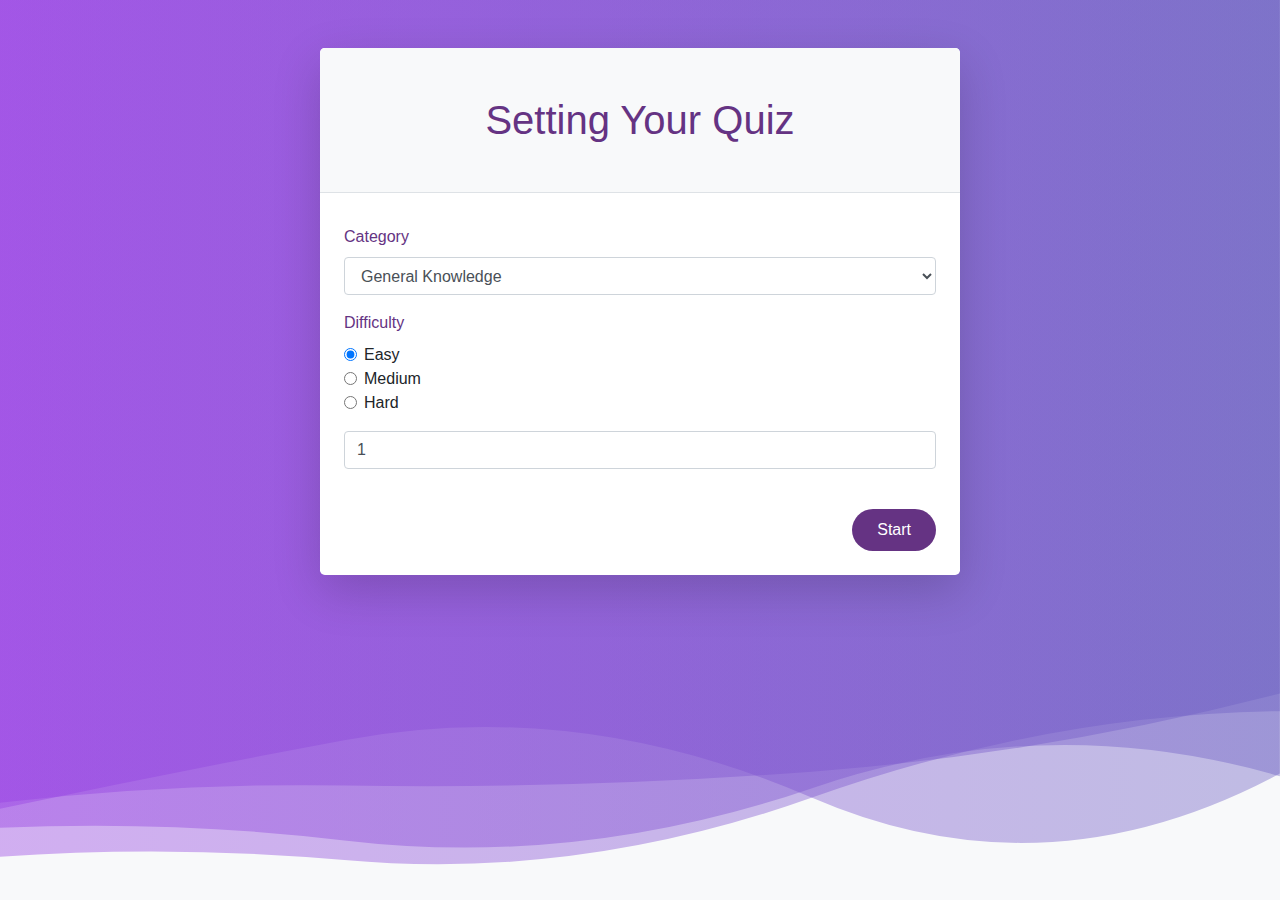
<file: index.html>
<!DOCTYPE html>
<html lang="en">
<!-- /// <reference path="../typings/globals/jquery/index.d.ts" />
 -->
<head>
    <title>Quiz form</title>
    <link rel="stylesheet" href="css/bootstrap.min.css">
    <link rel="stylesheet" href="css/style.css">
</head>

<body class="bg-light py-5">
    <section id="setting">
        <div class="bg-white overflow-auto w-50 m-auto shadow-lg  rounded-lg">
            <h1 class="text-center text-spec py-5 bg-light border-bottom">Setting Your Quiz</h1>
            <div class="p-4">
                <div class="form-group">
                    <label for="category" class="text-spec">Category</label>
                    <select id="category" class="form-control" name="category">
                        <option value="9">General Knowledge</option>
                        <option value="27">Animals</option>
                        <option value="15">Video Games</option>
                        <option value="23">History</option>
                        <option value="21">Sports</option>
                        <option value="18">Science: Computers</option>
                    </select>
                </div>
                <div class="form-group">
                    <label for="difficulty" class="text-spec"> Difficulty</label>
                    <div class="form-check" id="difficulty">

                        <label class="form-check-label">
                            <input type="radio" class="form-check-input" name="difficulty" id="easy" value="easy"
                                checked>
                            Easy
                        </label>
                    </div>
                    <div class="form-check">
                        <label class="form-check-label">
                            <input type="radio" class="form-check-input" name="difficulty" id="medium" value="medium">
                            Medium
                        </label>
                    </div>
                    <div class="form-check">
                        <label class="form-check-label">
                            <input type="radio" class="form-check-input" name="difficulty" id="hard" value="hard">
                            Hard
                        </label>
                    </div>

                </div>
                <div class="form-group">
                    <input type="number" class="form-control" name="numberOfQuestions" id="numberOfQuestions" aria-describedby="helpId"
                        placeholder="Number Of questions"  required min="1" max="5" value="1">
                </div>
                <button id="startBtn" class="btn float-right py-2 px-4 bg-spec rounded-pill text-white my-4">Start
                </button>
            </div>
        </div>
    </section>
    <section id="quiz">
        <div class="bg-white w-50 m-auto shadow-lg rounded-lg  overflow-auto">
            <div class="p-3 bg-light border-bottom overflow-auto">
                <h1 class="text-spec text-center">Quiz</h1>
                <span class="float-right bg-spec rounded-pill text-white p-2 "><span id="currentQuestion"></span> Of <span
                        id="totalNumberOfQuestions"></span> Question</span>

                <span id="inCorrect" class="btn btn-danger float-left">InCorrect</span>
                <span id="Correct" class="btn btn-success float-left">Correct</span>
                <div class="clearFix"></div>

            </div>

            <div class="p-4 text-spec">
                <h5 class="d-inline">Q: </h5>
                <h5 id="question" class="d-inline"></h5>
                <div id="rowAnswer"></div>
                <div id="alert" class="alert alert-danger mt-3">Please Choose Your Answer</div>
                <button class="btn float-right py-2 px-4 bg-spec rounded-pill text-white my-4" id="next">Submit</button>
            </div>
        </div>
    </section>
    <section id="finish">
        <div class="bg-white w-50 m-auto shadow-lg rounded overflow-auto text-center">
            <h1 class=" text-spec py-5 bg-light border-bottom">fininsh</h1>
            <div class="p-4">
                <h5 class=" text-spec">score</h5>
                <h4 class=" text-spec" id="score"></h4>
                <button class="btn float-right py-2 px-4 bg-spec rounded-pill text-white my-4" id="tryBtn">Try
                    Again?</button>
            </div>
        </div>
    </section>


    <script src="js/jquery-3.2.1.min.js"></script>
    <script src="js/popper.js"></script>
    <script src="js/bootstrap.min.js"></script>
    <script src="js/main.js" type="module" ></script>
</body>

</html>
</file>
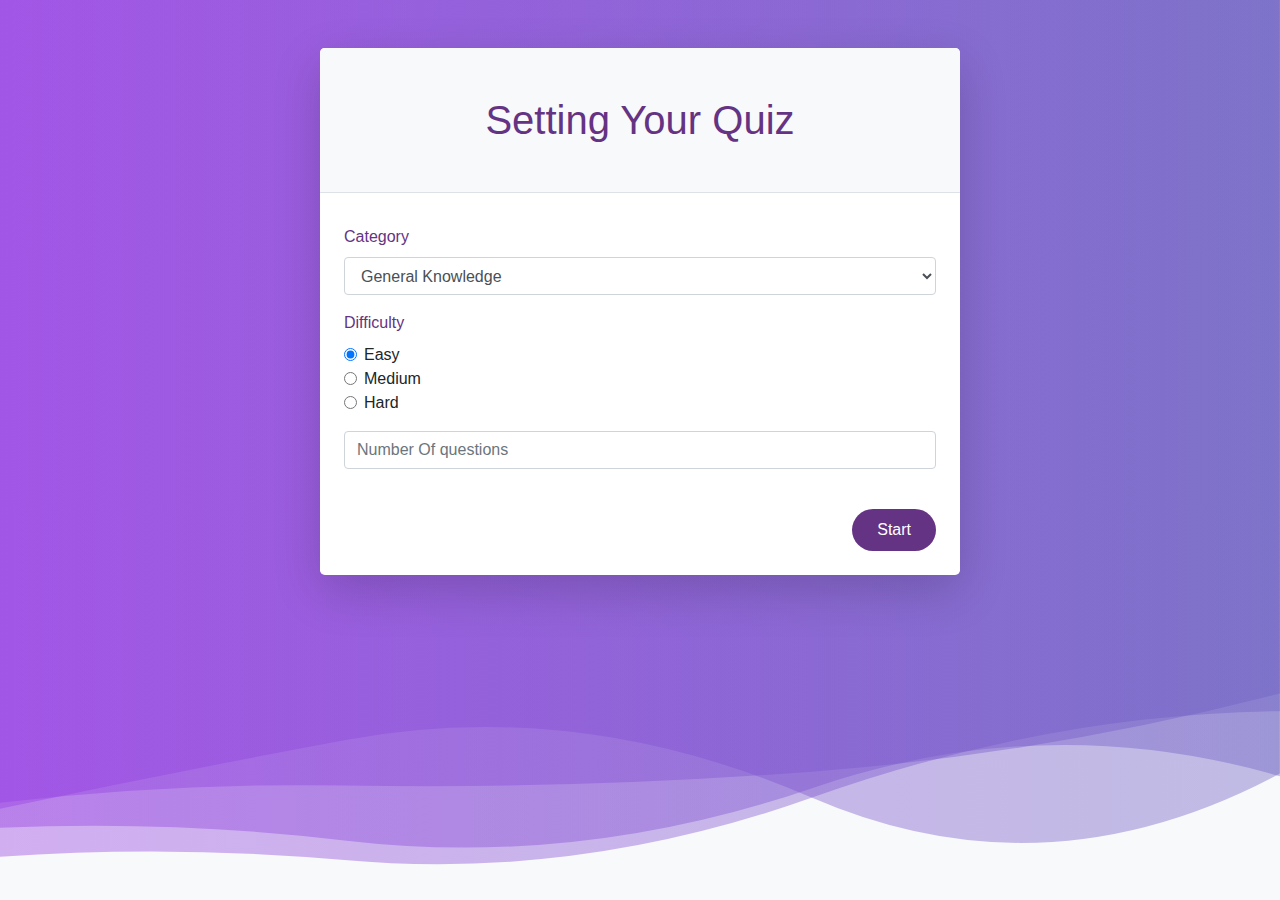
<file: js/Quiz Project/index.html>
<!DOCTYPE html>
<html lang="en">
<!-- /// <reference path="../typings/globals/jquery/index.d.ts" />
 -->
<head>
    <title>Workshop 3</title>
    <link rel="stylesheet" href="css/bootstrap.min.css">
    <link rel="stylesheet" href="css/style.css">
</head>

<body class="bg-light py-5">

    <section id="setting">

        <div class="bg-white overflow-auto w-50 m-auto shadow-lg  rounded-lg">
            <h1 class="text-center text-spec py-5 bg-light border-bottom">Setting Your Quiz</h1>
            <div class="p-4">
                <div class="form-group">
                    <label for="category" class="text-spec">Category</label>
                    <select id="category" class="form-control" name="category">
                        <option value="9">General Knowledge</option>
                        <option value="27">Animals</option>
                        <option value="15">Video Games</option>
                        <option value="23">History</option>
                        <option value="21">Sports</option>
                        <option value="18">Science: Computers</option>
                    </select>
                </div>
                <div class="form-group">
                    <label for="difficulty" class="text-spec"> Difficulty</label>
                    <div class="form-check" id="difficulty">

                        <label class="form-check-label">
                            <input type="radio" class="form-check-input" name="difficulty" id="easy" value="easy"
                                checked>
                            Easy
                        </label>
                    </div>
                    <div class="form-check">
                        <label class="form-check-label">
                            <input type="radio" class="form-check-input" name="difficulty" id="medium" value="medium">
                            Medium
                        </label>
                    </div>
                    <div class="form-check">
                        <label class="form-check-label">
                            <input type="radio" class="form-check-input" name="difficulty" id="hard" value="hard">
                            Hard
                        </label>
                    </div>

                </div>
                <div class="form-group">
                    <input type="number" class="form-control" name="" id="numberOfQuestions" aria-describedby="helpId"
                        placeholder="Number Of questions" required>
                </div>
                <button id="startBtn" class="btn float-right py-2 px-4 bg-spec rounded-pill text-white my-4">Start
                </button>
            </div>
        </div>
    </section>



    <section id="quiz">
        <div class="bg-white w-50 m-auto shadow-lg rounded-lg  overflow-auto">
            <div class="p-3 bg-light border-bottom overflow-auto">
                <h1 class="text-spec text-center">Quiz</h1>
                <span class="float-right bg-spec rounded-pill text-white p-2 "><span id="currentQuestion"></span> Of <span
                        id="totalNumberOfQuestions"></span> Question</span>

                <span id="inCorrect" class="btn btn-danger float-left">InCorrect</span>
                <span id="Correct" class="btn btn-success float-left">Correct</span>
                <div class="clearFix"></div>

            </div>

            <div class="p-4 text-spec">
                <h5 class="d-inline">Q: </h5>
                <h5 id="question" class="d-inline"></h5>
                <div id="rowAnswer"></div>
                <div id="alert" class="alert alert-danger mt-3">Please Choose Your Answer</div>
                <button class="btn float-right py-2 px-4 bg-spec rounded-pill text-white my-4" id="next">Submit</button>
            </div>
        </div>
    </section>



    <section id="finish">

        <div class="bg-white w-50 m-auto shadow-lg rounded overflow-auto text-center">
            <h1 class=" text-spec py-5 bg-light border-bottom">fininsh</h1>
            <div class="p-4">
                <h5 class=" text-spec">score</h5>
                <h4 class=" text-spec" id="score"></h4>
                <button class="btn float-right py-2 px-4 bg-spec rounded-pill text-white my-4" id="tryBtn">Try
                    Again?</button>
            </div>
        </div>
    </section>


    <script src="js/jquery-3.2.1.min.js"></script>
    <script src="js/popper.js"></script>
    <script src="js/bootstrap.min.js"></script>
    <script src="js/main.js" type="module" ></script>
</body>

</html>
</file>
<file: css/style.css>
#quiz,#finish,#Correct,#inCorrect
{
    display: none;
    
    
}
body{
    font-family: 'Segoe UI', Tahoma, Geneva, Verdana, sans-serif;
    /* //background-image: linear-gradient(to left, #aa2ff2, #9e45f7, #9354fb, #8861fd, #7e6cfe); */
background-image: url(../images/Wave-100s-1366px\ \(2\).svg);
background-size: cover;
background-repeat: no-repeat;
background-position: right;
height: 100vh;
}
.text-spec
{
    color: #653383
}
.bg-spec
{
   background-color:  #653383
}
button{
    cursor: pointer;
}
.alert
{
    display: none;
}
</file>
<file: js/Quiz Project/css/style.css>
#quiz,#finish,#Correct,#inCorrect
{
    display: none;
    
}
body{
    font-family: 'Segoe UI', Tahoma, Geneva, Verdana, sans-serif;
    /* //background-image: linear-gradient(to left, #aa2ff2, #9e45f7, #9354fb, #8861fd, #7e6cfe); */
background-image: url(../images/Wave-100s-1366px\ \(2\).svg);
background-size: cover;
background-repeat: no-repeat;
background-position: right;
height: 100vh;
}
.text-spec
{
    color: #653383
}
.bg-spec
{
   background-color:  #653383
}
button{
    cursor: pointer;
}
.alert
{
    display: none;
}
</file>
